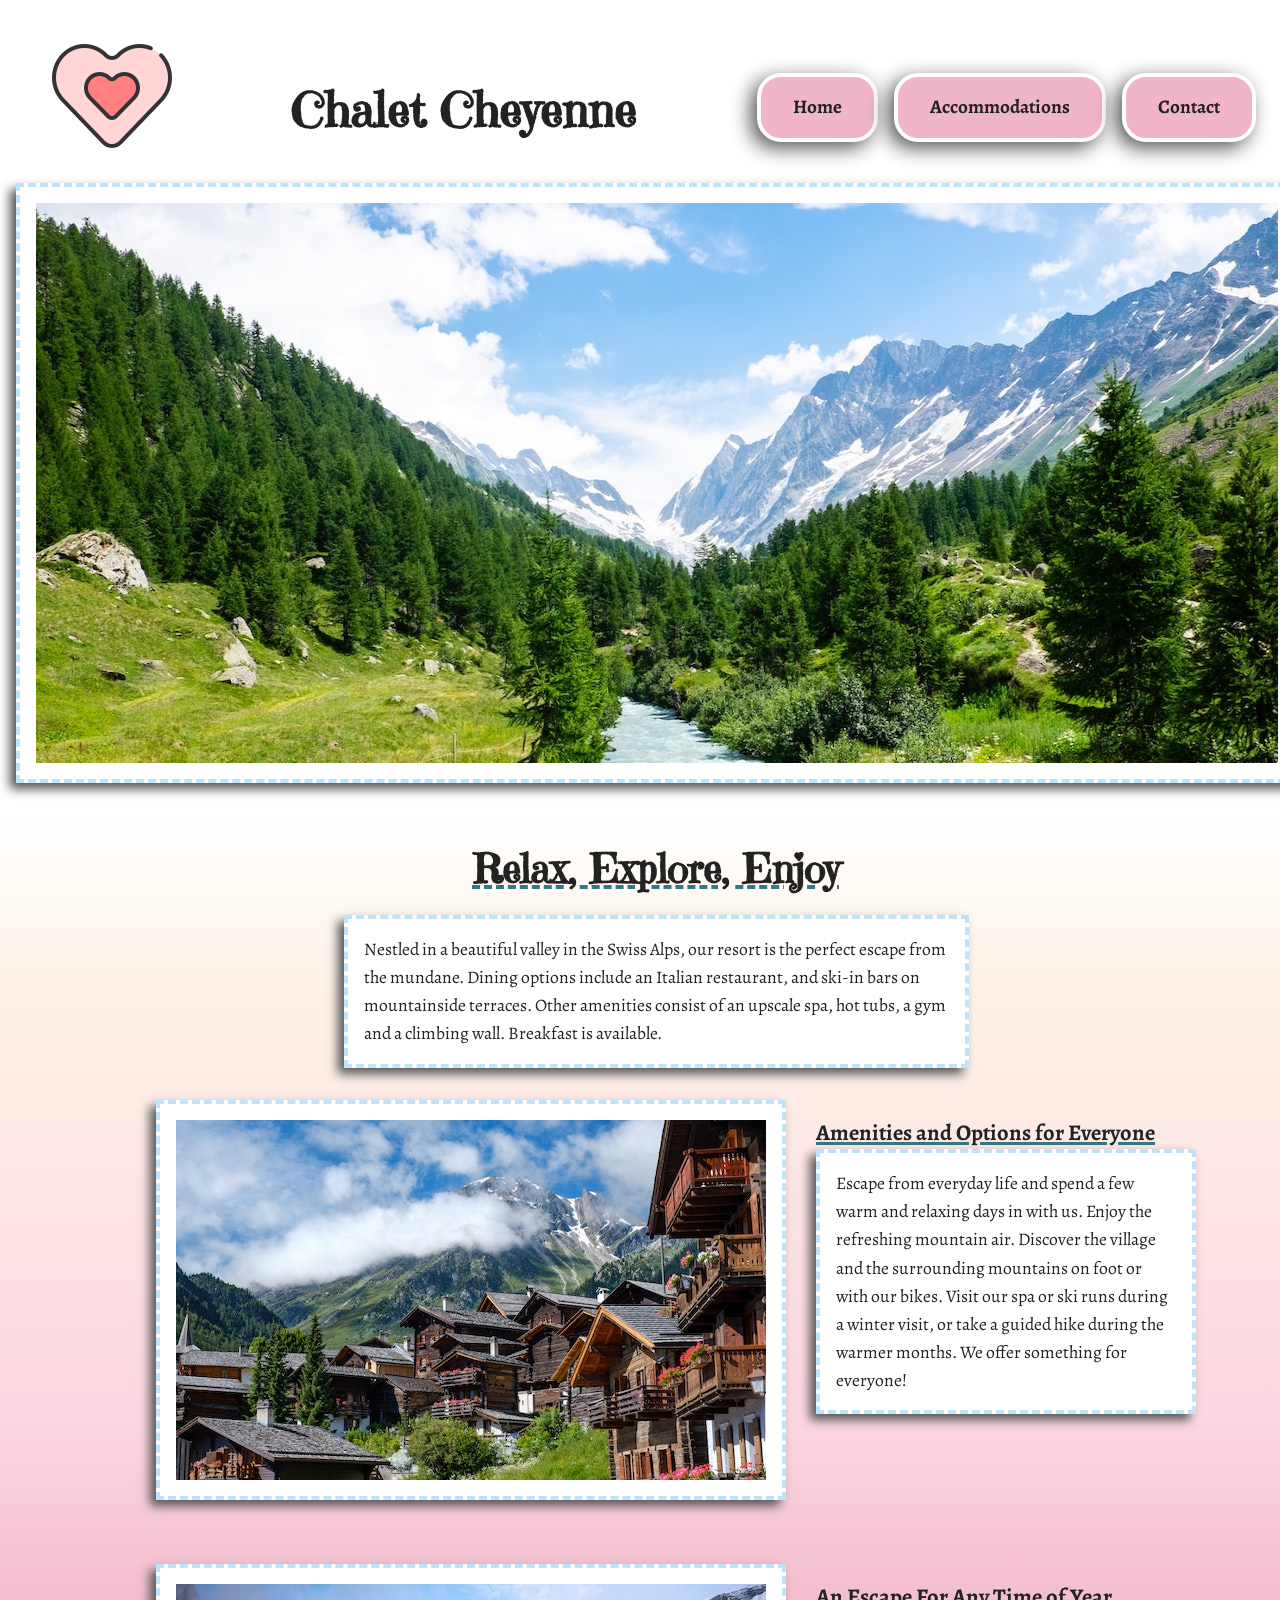
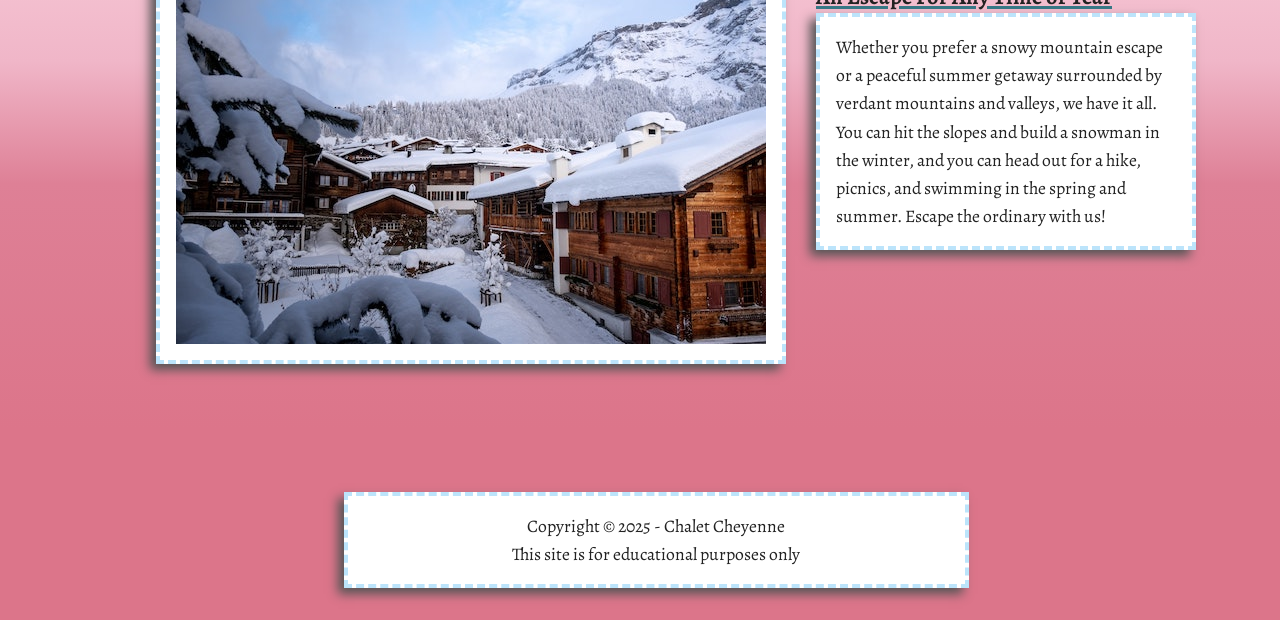
<file: index.html>
<!DOCTYPE html>
<html lang="en">
    <head>
        <meta charset="utf-8">
        <title>Chalet Cheyenne | Home</title>
        <meta name="author" content="Cheyenne Horne">
        <meta name="description" content="Chalet Cheyenne is your go to website for booking a beautiful chalet is the Swiss Alps!">

        <link rel="shortcut icon" href="images/favicon.ico" type="image/x-icon">
        <link rel="icon" href="images/favicon.ico" type="image/x-icon">

        <link rel="preconnect" href="https://fonts.googleapis.com">
        <link rel="preconnect" href="https://fonts.gstatic.com" crossorigin>
        <link href="https://fonts.googleapis.com/css2?family=Alegreya:ital,wght@0,400..900;1,400..900&family=Emilys+Candy&display=swap" rel="stylesheet">

        <link rel="stylesheet" href="styles.css">
    </head>
    <body>
        <header>
            <section id="nav1">
            <a href="#" aria-label="Go to Chalet Cheyenne homepage">
                <img src="images/logo.png" alt="">
            </a>    
            <h1><a href="#" aria-label="Go to Chalet Cheyenne homepage">Chalet Cheyenne</a></h1>
            <nav>
                <ul>
                    <li><a href="#">Home</a></li>
                    <li><a href="#">Accommodations</a></li>
                    <li><a href="contact.html">Contact</a></li>
                </ul>
            </nav>
            </section>
            <img src="images/swiss-valley.jpg" alt="snow capped Swiss Alps giving way to a beautiful green valley with a babbling brook" width="1440" height="560" class="rec">
        </header>
        <main id="home-page">
            <h2>Relax, Explore, Enjoy</h2>
            <p class="rec">Nestled in a beautiful valley in the Swiss Alps, our resort is the perfect escape from the mundane. Dining options include an Italian restaurant, and ski-in bars on mountainside terraces. Other amenities consist of an upscale spa, hot tubs, a gym and a climbing wall. Breakfast is available.</p>
            <section id="relax">
                <img src="images/swiss-chalet.jpg" alt="Swiss Chalets nestled within beautiful green valley" width="590" height="360">
                <div>
                    <h3>Amenities and Options for Everyone</h3>
                    <p class="rec">Escape from everyday life and spend a few warm and relaxing days in with us. Enjoy the refreshing mountain air. Discover the village and the surrounding mountains on foot or with our bikes. Visit our spa or ski runs during a winter visit, or take a guided hike during the warmer months. We offer something for everyone!</p>
                </div>
            </section>    
            <section id="relax2">
                <img src="images/snowy-chalet.jpg" alt="Swiss Chalets during the winter covered in a blanket of stunning white snow" width="590" height="360">
                <div>
                    <h3>An Escape For Any Time of Year</h3>
                    <p class="rec">Whether you prefer a snowy mountain escape or a peaceful summer getaway surrounded by verdant mountains and valleys, we have it all. You can hit the slopes and build a snowman in the winter, and you can head out for a hike, picnics, and swimming in the spring and summer. Escape the ordinary with us!</p>
                </div>
            </section>
        </main>
        <footer>
            <p class="rec">Copyright &copy; 2025 - Chalet Cheyenne<br>This site is for educational purposes only</p>
        </footer>
    </body>
</html>
</file>
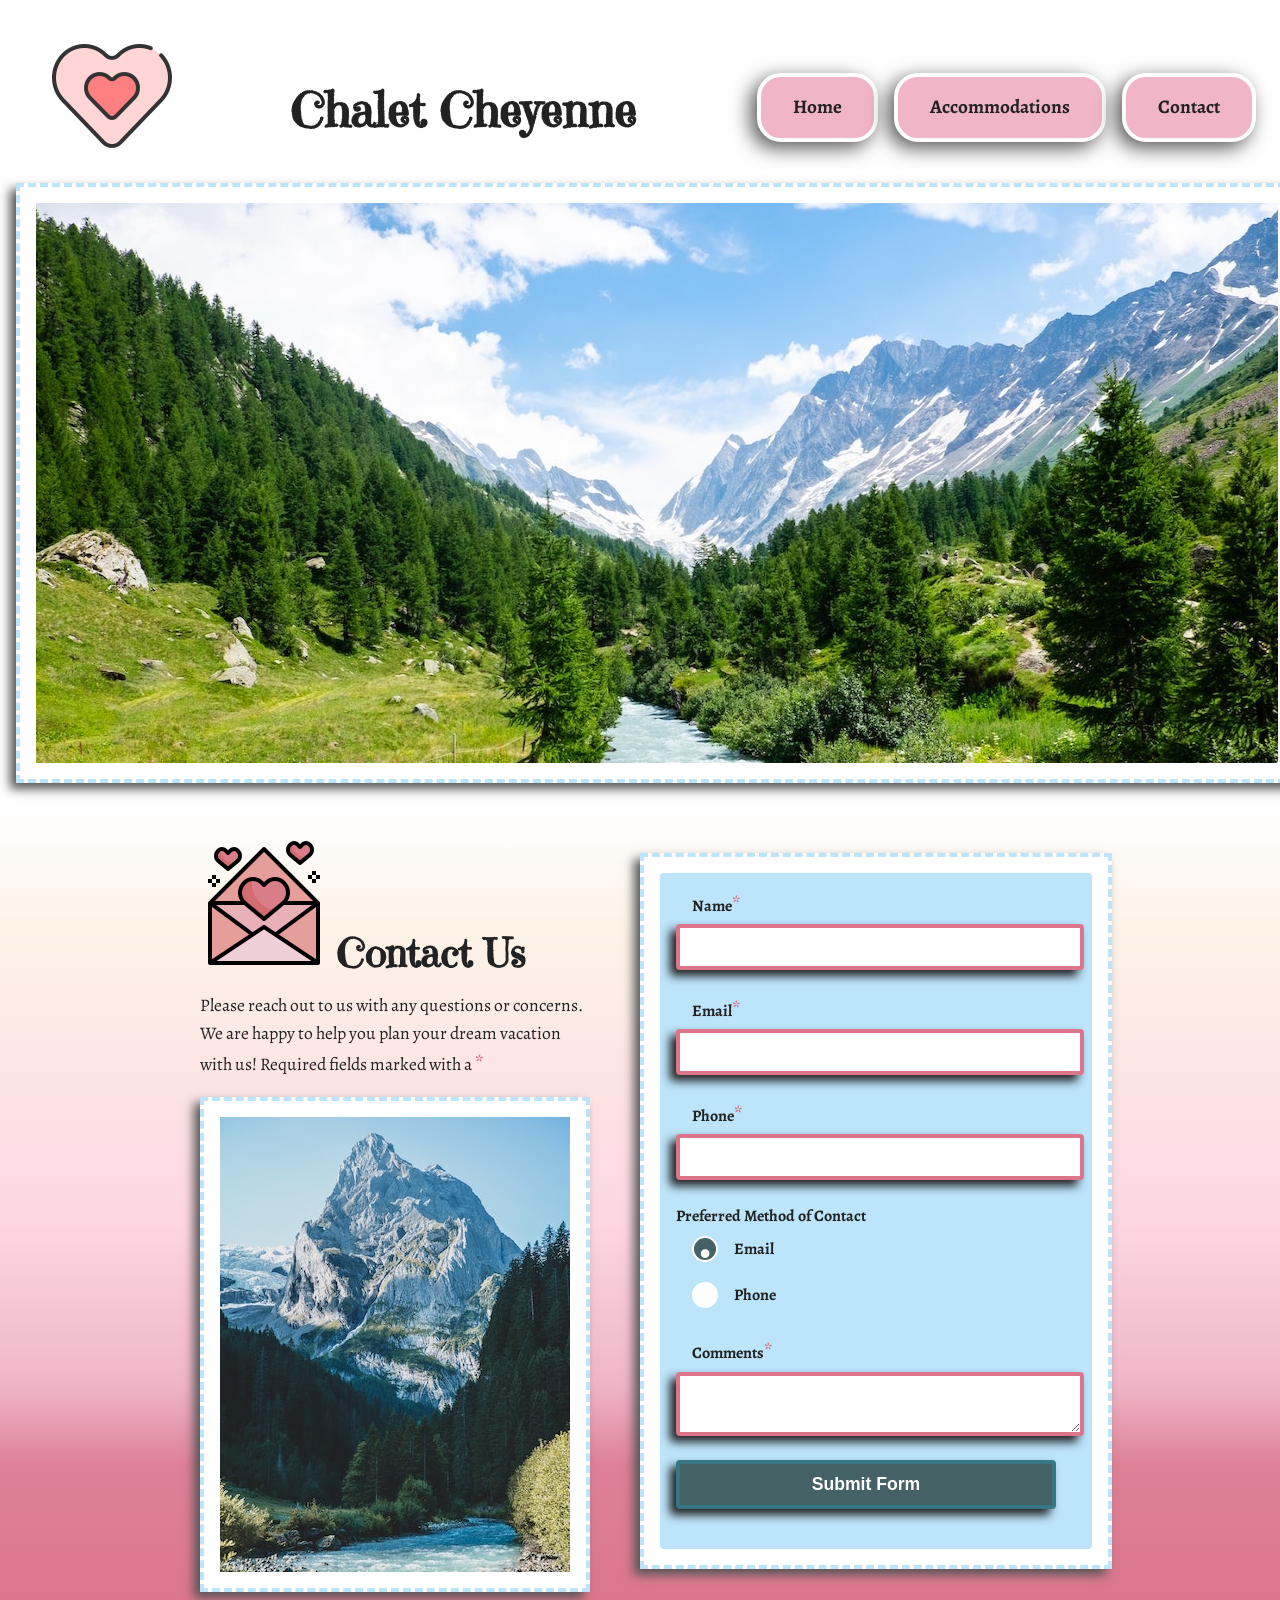
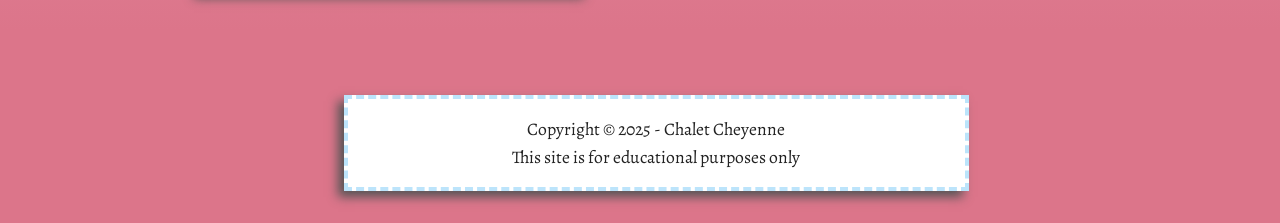
<file: contact.html>
<!DOCTYPE html>
<html lang="en">
    <head>
        <meta charset="utf-8">
        <title>Chalet Cheyenne | Contact</title>
        <meta name="author" content="Cheyenne Horne">
        <meta name="description" content="Chalet Cheyenne's contact page where you can contact us to ask questions or books a chalet!">

        <link rel="shortcut icon" href="images/favicon.ico" type="image/x-icon">
        <link rel="icon" href="images/favicon.ico" type="image/x-icon">

        <link rel="preconnect" href="https://fonts.googleapis.com">
        <link rel="preconnect" href="https://fonts.gstatic.com" crossorigin>
        <link href="https://fonts.googleapis.com/css2?family=Alegreya:ital,wght@0,400..900;1,400..900&family=Emilys+Candy&display=swap" rel="stylesheet">

        <link rel="stylesheet" href="styles.css">
    </head>
    <body>
        <header>
            <section id="nav1">
            <a href="index.html" aria-label="Go to Chalet Cheyenne homepage">
                <img src="images/logo.png" alt="">
            </a> 
            <h1><a href="index.html" aria-label="Go to Chalet Cheyenne homepage">Chalet Cheyenne</a></h1>
            <nav>
                <ul>
                    <li><a href="index.html">Home</a></li>
                    <li><a href="#">Accommodations</a></li>
                    <li><a href="#">Contact</a></li>
                </ul>
            </nav>
            </section>
            <img src="images/swiss-valley.jpg" alt="snow capped Swiss Alps giving way to a beautiful green valley with a babbling brook" width="1440" height="560" class="rec">
        </header>
        <main>
        <section id="con-flex">
            <div id="con-intro">
                <h2><img src="images/contact.png" alt="">Contact Us</h2>
                <p>Please reach out to us with any questions or concerns. We are happy to help you plan your dream vacation with us! Required fields marked with a <span class="required">*</span></p>
                <img src="images/swiss-peak.jpg" alt="a snow capped Swiss peak looming over a green valley and river" width="350" height="455" class="rec">
            </div>
            <div id="con-form">
                <form action="https://wp.zybooks.com/form-viewer.php" method="POST" target="_blank">
                    <label for="my-name">Name<span class="required">*</span></label>
                    <input type="text" name="my-name" id="my-name" required>
                    <label for="my-email">Email<span class="required">*</span></label>
                    <input type="email" name="my-email" id="my-email" required>
                    <label for="my-phone">Phone<span class="required">*</span></label>
                    <input type="tel" name="my-phone" id="my-phone" required>
                    <fieldset>
                        <legend>Preferred Method of Contact</legend>
                        <input type="radio" name="contact-pref" id="pref-email" checked>
                        <label for="pref-email">Email</label>
                        <input type="radio" name="contact-pref" id="pref-phone">
                        <label for="pref-phone">Phone</label>
                    </fieldset>
                    <label for="my-comments">Comments<span class="required">*</span></label>
                    <textarea name="my-comments" id="my-comments" required></textarea>
                    <input type="submit" name="my-submit" id="my-submit" value="Submit Form">
                </form>
            </div>
        </section>    
        </main>
        <footer>
            <p class="rec">Copyright &copy; 2025 - Chalet Cheyenne<br>This site is for educational purposes only</p>
        </footer>
    </body>
</file>
<file: styles.css>
/* OBFUSCATED BY CSSOBFUSCATOR.COM at 2025/05/02 09:26:51 */
html,body{margin-left:0;}body,html{margin-bottom:0;}html,body{margin-right:0;}body,html{margin-top:0;}body,html{padding-left:0;}html,body{padding-bottom:0;}body,html{padding-right:0;}body,html{padding-top:0;}html{border-left-width:0;}html{border-bottom-width:0;}nav a:hover{background-color:var(--salmon);}html{border-right-width:0;}html{border-top-width:0;}html{border-left-style:none;}html{border-bottom-style:none;}html{border-right-style:none;}html{border-top-style:none;}html{border-left-color:currentColor;}html{border-bottom-color:currentColor;}html{border-right-color:currentColor;}#nav1{display:flex;}html{border-top-color:currentColor;}html{border-image:none;}#nav1{justify-content:space-between;}html{font-size:100%;}html{font:inherit;}html,body{vertical-align:baseline;}nav a:hover{filter:var(--filter-shadow-sm);}input:focus,select:focus{outline:.03125in solid var(--med-blue);}blockquote:before{content:"";}body{border-left-width:0;}body{border-bottom-width:0;}body{border-right-width:0;}body{border-top-width:0;}body{border-left-style:none;}body{border-bottom-style:none;}body{border-right-style:none;}body{border-top-style:none;}#home-page h2{text-align:center;}body{border-left-color:currentColor;}body{border-bottom-color:currentColor;}body{border-right-color:currentColor;}body{border-top-color:currentColor;}body{border-image:none;}body{font-size:100%;}body{font:inherit;}#nav1{align-items:center;}div,span{margin-left:0;}blockquote:before{content:none;}span,div{margin-bottom:0;}div,span{margin-right:0;}span,div{margin-top:0;}span,div{padding-left:0;}div,span{padding-bottom:0;}div,span{padding-right:0;}div,span{padding-top:0;}div{border-left-width:0;}div{border-bottom-width:0;}div{border-right-width:0;}div{border-top-width:0;}div{border-left-style:none;}div{border-bottom-style:none;}div{border-right-style:none;}div{border-top-style:none;}div{border-left-color:currentColor;}div{border-bottom-color:currentColor;}div{border-right-color:currentColor;}div{border-top-color:currentColor;}div{border-image:none;}div{font-size:100%;}div{font:inherit;}div,span{vertical-align:baseline;}textarea:focus{outline:.03125in solid var(--med-blue);}#relax{display:flex;}#relax{gap:22.5pt;}span{border-left-width:0;}span{border-bottom-width:0;}span{border-right-width:0;}span{border-top-width:0;}span{border-left-style:none;}span{border-bottom-style:none;}span{border-right-style:none;}span{border-top-style:none;}span{border-left-color:currentColor;}span{border-bottom-color:currentColor;}span{border-right-color:currentColor;}input[type="radio"]:checked + label::before{content:"•";}span{border-top-color:currentColor;}span{border-image:none;}span{font-size:100%;}span{font:inherit;}object,applet{margin-left:0;}applet,object{margin-bottom:0;}applet,object{margin-right:0;}applet,object{margin-top:0;}object,applet{padding-left:0;}applet,object{padding-bottom:0;}object,applet{padding-right:0;}object,applet{padding-top:0;}applet{border-left-width:0;}applet{border-bottom-width:0;}applet{border-right-width:0;}applet{border-top-width:0;}applet{border-left-style:none;}applet{border-bottom-style:none;}applet{border-right-style:none;}applet{border-top-style:none;}applet{border-left-color:currentColor;}applet{border-bottom-color:currentColor;}applet{border-right-color:currentColor;}applet{border-top-color:currentColor;}applet{border-image:none;}applet{font-size:100%;}#relax{width:10.416666667in;}applet{font:inherit;}applet,object{vertical-align:baseline;}#home-page h2{margin-bottom:1rem;}object{border-left-width:0;}object{border-bottom-width:0;}#relax{margin-left:auto;}object{border-right-width:0;}object{border-top-width:0;}object{border-left-style:none;}object{border-bottom-style:none;}object{border-right-style:none;}object{border-top-style:none;}#home-page h2{text-decoration:dashed underline var(--med-blue) 4px;}#my-submit:focus{outline:.1875pc solid var(--med-blue);}object{border-left-color:currentColor;}#relax img{box-shadow:-.375pc 6px 10px var(--med-gray);}object{border-bottom-color:currentColor;}object{border-right-color:currentColor;}object{border-top-color:currentColor;}object{border-image:none;}object{font-size:100%;}object{font:inherit;}h1,iframe{margin-left:0;}#relax,h1,h2,iframe{margin-bottom:0;}h1,iframe{margin-right:0;}iframe,h1{margin-top:0;}blockquote:after{content:"";}h1,iframe{padding-left:0;}blockquote:after{content:none;}iframe,h1{padding-bottom:0;}iframe,h1{padding-right:0;}iframe,h1{padding-top:0;}iframe{border-left-width:0;}iframe{border-bottom-width:0;}iframe{border-right-width:0;}iframe{border-top-width:0;}iframe{border-left-style:none;}q:before{content:"";}iframe{border-bottom-style:none;}iframe{border-right-style:none;}iframe{border-top-style:none;}iframe{border-left-color:currentColor;}iframe{border-bottom-color:currentColor;}iframe{border-right-color:currentColor;}iframe{border-top-color:currentColor;}iframe{border-image:none;}iframe{font-size:100%;}iframe{font:inherit;}h1,iframe{vertical-align:baseline;}:root{--lt-beige:#fdf3e7;}#relax img{padding-left:1rem;}h1{border-left-width:0;}h1{border-bottom-width:0;}h1{border-right-width:0;}h1{border-top-width:0;}h1{border-left-style:none;}h1{border-bottom-style:none;}h1{border-right-style:none;}h1{border-top-style:none;}h1{border-left-color:currentColor;}h1{border-bottom-color:currentColor;}h1{border-right-color:currentColor;}h1{border-top-color:currentColor;}h1{border-image:none;}h1{font-size:100%;}h1{font:inherit;}h2,h3{margin-left:0;}h3,h2{margin-right:0;}h2,h3{margin-top:0;}h3,h2{padding-left:0;}h2,h3{padding-bottom:0;}h2,h3{padding-right:0;}h3,h2{padding-top:0;}h2{border-left-width:0;}h2{border-bottom-width:0;}h2{border-right-width:0;}h2{border-top-width:0;}h2{border-left-style:none;}h2{border-bottom-style:none;}q:before{content:none;}q:after{content:"";}h2{border-right-style:none;}h2{border-top-style:none;}h2{border-left-color:currentColor;}h2{border-bottom-color:currentColor;}h2{border-right-color:currentColor;}header a:hover img{filter:var(--filter-shadow-sm);}h2{border-top-color:currentColor;}input[type="radio"] + label::before{content:" ";}h2{border-image:none;}h2{font-size:100%;}h2{font:inherit;}h3,h2{vertical-align:baseline;}h4,h3{margin-bottom:0;}#relax img{padding-bottom:1rem;}h3{border-left-width:0;}h3{border-bottom-width:0;}#relax img,nav a:hover{border-left-width:.25pc;}h3{border-right-width:0;}h3{border-top-width:0;}h3{border-left-style:none;}h3{border-bottom-style:none;}h3{border-right-style:none;}h3{border-top-style:none;}h3{border-left-color:currentColor;}:root{--lt-brown:#bfaa98;}h3{border-bottom-color:currentColor;}h3{border-right-color:currentColor;}h3{border-top-color:currentColor;}h3{border-image:none;}h3{font-size:100%;}#relax img,nav a:hover{border-bottom-width:.25pc;}h3{font:inherit;}h6,h4,input[type="radio"],h5{margin-left:0;}h5,h4{margin-right:0;}h5,#relax,h4,h6{margin-top:0;}h5,h4{padding-left:0;}h5,h4{padding-bottom:0;}h4,h5{padding-right:0;}#relax img{padding-right:1rem;}h5,h4{padding-top:0;}#relax{margin-right:auto;}h4{border-left-width:0;}h4{border-bottom-width:0;}q:after{content:none;}h4{border-right-width:0;}#relax img{padding-top:1rem;}h4{border-top-width:0;}h4{border-left-style:none;}#relax img,nav a:hover{border-right-width:.25pc;}h4{border-bottom-style:none;}h4{border-right-style:none;}h4{border-top-style:none;}#relax img{background-color:var(--white);}h4{border-left-color:currentColor;}h4{border-bottom-color:currentColor;}h4{border-right-color:currentColor;}h4{border-top-color:currentColor;}h4{border-image:none;}h4{font-size:100%;}h4{font:inherit;}h4,h5{vertical-align:baseline;}h5,h6{margin-bottom:0;}input[type="radio"]{appearance:none;}:root{--med-brown:#947363;}h5{border-left-width:0;}h5{border-bottom-width:0;}h5{border-right-width:0;}header > img{display:flex;}h5{border-top-width:0;}h5{border-left-style:none;}h5{border-bottom-style:none;}#relax img{border-top-width:3pt;}h5{border-right-style:none;}header > img{justify-content:center;}h5{border-top-style:none;}h5{border-left-color:currentColor;}h5{border-bottom-color:currentColor;}input[type="radio"] + label::before{font-size:2.25em;}h5{border-right-color:currentColor;}h5{border-top-color:currentColor;}h5{border-image:none;}#relax{padding-left:1rem;}h5{font-size:100%;}h5{font:inherit;}header > img{align-items:center;}p,h6{margin-right:0;}p,h6{padding-left:0;}p,h6{padding-bottom:0;}h6,p{padding-right:0;}h6,p{padding-top:0;}h6{border-left-width:0;}h6{border-bottom-width:0;}h6{border-right-width:0;}h6{border-top-width:0;}h6{border-left-style:none;}h6{border-bottom-style:none;}h6{border-right-style:none;}h6{border-top-style:none;}h6{border-left-color:currentColor;}h6{border-bottom-color:currentColor;}h6{border-right-color:currentColor;}h6{border-top-color:currentColor;}h6{border-image:none;}h6{font-size:100%;}h6{font:inherit;}p,h6{vertical-align:baseline;}#relax img{border-left-style:dashed;}blockquote,p{margin-left:0;}p,pre,blockquote,input[type="radio"]{margin-bottom:0;}blockquote,p{margin-top:0;}p{border-left-width:0;}p{border-bottom-width:0;}p{border-right-width:0;}p{border-top-width:0;}p{border-left-style:none;}p{border-bottom-style:none;}p{border-right-style:none;}p{border-top-style:none;}p{border-left-color:currentColor;}p{border-bottom-color:currentColor;}p{border-right-color:currentColor;}p{border-top-color:currentColor;}nav a:hover{border-top-width:.25pc;}p{border-image:none;}p{font-size:100%;}p{font:inherit;}:root{--li-blue:#c5e5e3;}blockquote,pre{margin-right:0;}blockquote,pre{padding-left:0;}blockquote,pre{padding-bottom:0;}pre,blockquote{padding-right:0;}#relax img{border-bottom-style:dashed;}pre,blockquote{padding-top:0;}blockquote{border-left-width:0;}blockquote{border-bottom-width:0;}blockquote{border-right-width:0;}blockquote{border-top-width:0;}blockquote{border-left-style:none;}blockquote{border-bottom-style:none;}blockquote{border-right-style:none;}blockquote{border-top-style:none;}blockquote{border-left-color:currentColor;}blockquote{border-bottom-color:currentColor;}blockquote{border-right-color:currentColor;}blockquote{border-top-color:currentColor;}blockquote{border-image:none;}blockquote{font-size:100%;}blockquote{font:inherit;}pre,blockquote{vertical-align:baseline;}pre,a{margin-left:0;}pre,a{margin-top:0;}pre{border-left-width:0;}header > img{padding-top:1.5rem;}pre{border-bottom-width:0;}pre{border-right-width:0;}pre{border-top-width:0;}pre{border-left-style:none;}pre{border-bottom-style:none;}:root{--baby-blue:#bce4fb;}pre{border-right-style:none;}pre{border-top-style:none;}pre{border-left-color:currentColor;}pre{border-bottom-color:currentColor;}pre{border-right-color:currentColor;}pre{border-top-color:currentColor;}pre{border-image:none;}pre{font-size:100%;}pre{font:inherit;}abbr,a{margin-bottom:0;}abbr,acronym,input[type="radio"],a{margin-right:0;}a,abbr{padding-left:0;}a,abbr{padding-bottom:0;}a,abbr{padding-right:0;}abbr,a{padding-top:0;}a{border-left-width:0;}a{border-bottom-width:0;}#relax img{border-right-style:dashed;}a{border-right-width:0;}a{border-top-width:0;}a{border-left-style:none;}header > img{width:97%;}a{border-bottom-style:none;}a{border-right-style:none;}a{border-top-style:none;}a{border-left-color:currentColor;}a{border-bottom-color:currentColor;}a{border-right-color:currentColor;}a{border-top-color:currentColor;}a{border-image:none;}a{font-size:100%;}a{font:inherit;}abbr,a{vertical-align:baseline;}abbr,acronym{margin-left:0;}abbr,address,acronym,input[type="radio"]{margin-top:0;}abbr{border-left-width:0;}abbr{border-bottom-width:0;}abbr{border-right-width:0;}abbr{border-top-width:0;}abbr{border-left-style:none;}abbr{border-bottom-style:none;}abbr{border-right-style:none;}abbr{border-top-style:none;}abbr{border-left-color:currentColor;}abbr{border-bottom-color:currentColor;}abbr{border-right-color:currentColor;}abbr{border-top-color:currentColor;}abbr{border-image:none;}abbr{font-size:100%;}abbr{font:inherit;}acronym,address{margin-bottom:0;}acronym,address{padding-left:0;}address,acronym{padding-bottom:0;}acronym,address{padding-right:0;}address,acronym{padding-top:0;}acronym{border-left-width:0;}header > a{float:left;}acronym{border-bottom-width:0;}acronym{border-right-width:0;}acronym{border-top-width:0;}acronym{border-left-style:none;}#relax{padding-bottom:2rem;}acronym{border-bottom-style:none;}acronym{border-right-style:none;}acronym{border-top-style:none;}nav a:hover{border-left-style:solid;}acronym{border-left-color:currentColor;}#my-submit:hover{background-color:var(--salmon);}acronym{border-bottom-color:currentColor;}acronym{border-right-color:currentColor;}acronym{border-top-color:currentColor;}acronym{border-image:none;}acronym{font-size:100%;}acronym{font:inherit;}acronym,address{vertical-align:baseline;}address,big{margin-left:0;}big,address{margin-right:0;}#relax{padding-right:1rem;}address{border-left-width:0;}address{border-bottom-width:0;}address{border-right-width:0;}address{border-top-width:0;}address{border-left-style:none;}address{border-bottom-style:none;}address{border-right-style:none;}address{border-top-style:none;}address{border-left-color:currentColor;}address{border-bottom-color:currentColor;}address{border-right-color:currentColor;}address{border-top-color:currentColor;}:root{--med-blue:#367785;}header > a{margin-left:2rem;}address{border-image:none;}#relax{padding-top:2rem;}address{font-size:100%;}address{font:inherit;}cite,code,header > a,big{padding-left:0;}cite,big{margin-bottom:0;}cite,big{margin-top:0;}big,cite{padding-bottom:0;}cite,big{padding-right:0;}cite,big{padding-top:0;}big{border-left-width:0;}big{border-bottom-width:0;}big{border-right-width:0;}big{border-top-width:0;}big{border-left-style:none;}big{border-bottom-style:none;}big{border-right-style:none;}big{border-top-style:none;}big{border-left-color:currentColor;}big{border-bottom-color:currentColor;}big{border-right-color:currentColor;}big{border-top-color:currentColor;}big{border-image:none;}big{font-size:100%;}big{font:inherit;}big,cite{vertical-align:baseline;}cite,code{margin-left:0;}cite,code{margin-right:0;}#relax2{display:flex;}#relax img{border-top-style:dashed;}cite{border-left-width:0;}cite{border-bottom-width:0;}:root{--dk-blue:#446166;}cite{border-right-width:0;}cite{border-top-width:0;}cite{border-left-style:none;}cite{border-bottom-style:none;}cite{border-right-style:none;}cite{border-top-style:none;}:root{--dk-sal:#dc758a;}cite{border-left-color:currentColor;}cite{border-bottom-color:currentColor;}cite{border-right-color:currentColor;}cite{border-top-color:currentColor;}cite{border-image:none;}cite{font-size:100%;}cite{font:inherit;}:root{--salmon:#de8096;}#relax2{gap:1.875pc;}input[type="radio"] + label::before{line-height:.65;}#my-submit:hover{border-left-width:3pt;}code,del{margin-bottom:0;}:root{--pale-sal:#ef9faa;}:root{--baby-pink:#f0b6c8;}code,del{margin-top:0;}nav a:hover{border-bottom-style:solid;}:root{--ba-pink:#ffd5d5;}del,header > a,dfn,code{padding-bottom:0;}code,dfn,del,header > a{padding-right:0;}del,code{padding-top:0;}code{border-left-width:0;}code{border-bottom-width:0;}code{border-right-width:0;}code{border-top-width:0;}code{border-left-style:none;}code{border-bottom-style:none;}code{border-right-style:none;}code{border-top-style:none;}code{border-left-color:currentColor;}code{border-bottom-color:currentColor;}code{border-right-color:currentColor;}code{border-top-color:currentColor;}code{border-image:none;}code{font-size:100%;}code{font:inherit;}code,del{vertical-align:baseline;}del,dfn{margin-left:0;}del,dfn{margin-right:0;}em,del,input[type="radio"],dfn{padding-left:0;}del{border-left-width:0;}del{border-bottom-width:0;}del{border-right-width:0;}del{border-top-width:0;}del{border-left-style:none;}del{border-bottom-style:none;}:root{--lt-pink:#fdd7e2;}del{border-right-style:none;}del{border-top-style:none;}del{border-left-color:currentColor;}del{border-bottom-color:currentColor;}del{border-right-color:currentColor;}del{border-top-color:currentColor;}del{border-image:none;}del{font-size:100%;}del{font:inherit;}em,dfn{margin-bottom:0;}nav a:hover{border-right-style:solid;}dfn,em{margin-top:0;}em,dfn{padding-top:0;}dfn{border-left-width:0;}dfn{border-bottom-width:0;}dfn{border-right-width:0;}dfn{border-top-width:0;}dfn{border-left-style:none;}dfn{border-bottom-style:none;}dfn{border-right-style:none;}dfn{border-top-style:none;}dfn{border-left-color:currentColor;}dfn{border-bottom-color:currentColor;}dfn{border-right-color:currentColor;}dfn{border-top-color:currentColor;}dfn{border-image:none;}img,ins,em,input[type="radio"]{padding-bottom:0;}dfn{font-size:100%;}dfn{font:inherit;}em,dfn{vertical-align:baseline;}img,em{margin-left:0;}ins,input[type="radio"],em,img{padding-right:0;}em,ins,img,kbd{margin-right:0;}em{border-left-width:0;}em{border-bottom-width:0;}em{border-right-width:0;}em{border-top-width:0;}em{border-left-style:none;}em{border-bottom-style:none;}em{border-right-style:none;}em{border-top-style:none;}em{border-left-color:currentColor;}em{border-bottom-color:currentColor;}em{border-right-color:currentColor;}em{border-top-color:currentColor;}em{border-image:none;}em{font-size:100%;}em{font:inherit;}img,ins{margin-bottom:0;}ins,img{margin-top:0;}img,ins{padding-left:0;}ins,kbd,img,header > a{padding-top:0;}img{border-left-width:0;}img{border-bottom-width:0;}img{border-right-width:0;}img{border-top-width:0;}img{border-left-style:none;}img{border-bottom-style:none;}img{border-right-style:none;}input[type="radio"] + label::before{border-radius:50%;}img{border-top-style:none;}img{border-left-color:currentColor;}img{border-bottom-color:currentColor;}img{border-right-color:currentColor;}img{border-top-color:currentColor;}img{border-image:none;}img{font-size:100%;}img{font:inherit;}img,ins{vertical-align:baseline;}ins,kbd{margin-left:0;}input[type="radio"] + label::before{display:inline-block;}#relax2{width:62.5pc;}ins{border-left-width:0;}h1 a{text-decoration:none;}ins{border-bottom-width:0;}ins{border-right-width:0;}ins{border-top-width:0;}ins{border-left-style:none;}ins{border-bottom-style:none;}ins{border-right-style:none;}#relax2{margin-left:auto;}ins{border-top-style:none;}ins{border-left-color:currentColor;}ins{border-bottom-color:currentColor;}ins{border-right-color:currentColor;}ins{border-top-color:currentColor;}ins{border-image:none;}ins{font-size:100%;}ins{font:inherit;}h2 > img{padding-right:.5rem;}q,kbd,s,#relax2{margin-bottom:0;}q,kbd{margin-top:0;}q,kbd{padding-left:0;}nav ul{list-style-type:none;}kbd,q{padding-bottom:0;}kbd,q{padding-right:0;}kbd{border-left-width:0;}kbd{border-bottom-width:0;}kbd{border-right-width:0;}kbd{border-top-width:0;}kbd{border-left-style:none;}kbd{border-bottom-style:none;}#relax2{margin-right:auto;}kbd{border-right-style:none;}kbd{border-top-style:none;}kbd{border-left-color:currentColor;}kbd{border-bottom-color:currentColor;}q,samp,input[type="radio"],s{padding-top:0;}nav ul{margin-left:2rem;}kbd{border-right-color:currentColor;}kbd{border-top-color:currentColor;}nav ul{margin-right:0;}kbd{border-image:none;}#relax img{border-left-color:var(--baby-blue);}kbd{font-size:100%;}kbd{font:inherit;}q,kbd{vertical-align:baseline;}s,q{margin-left:0;}s,q{margin-right:0;}q{border-left-width:0;}q{border-bottom-width:0;}q{border-right-width:0;}input[type="radio"]{border-left-width:medium;}nav a:hover{border-top-style:solid;}q{border-top-width:0;}q{border-left-style:none;}q{border-bottom-style:none;}q{border-right-style:none;}nav a:hover{border-left-color:var(--dk-sal);}q{border-top-style:none;}q{border-left-color:currentColor;}q{border-bottom-color:currentColor;}q{border-right-color:currentColor;}q{border-top-color:currentColor;}q{border-image:none;}q{font-size:100%;}q{font:inherit;}s,samp,#relax2,small{margin-top:0;}samp,s{padding-left:0;}samp,s{padding-bottom:0;}s,samp{padding-right:0;}s{border-left-width:0;}s{border-bottom-width:0;}s{border-right-width:0;}s{border-top-width:0;}s{border-left-style:none;}s{border-bottom-style:none;}s{border-right-style:none;}s{border-top-style:none;}input[type="radio"]{border-bottom-width:medium;}s{border-left-color:currentColor;}s{border-bottom-color:currentColor;}#relax2{padding-left:1rem;}s{border-right-color:currentColor;}s{border-top-color:currentColor;}s{border-image:none;}s{font-size:100%;}s{font:inherit;}s,samp{vertical-align:baseline;}samp,small{margin-left:0;}small,samp{margin-bottom:0;}samp,small{margin-right:0;}samp{border-left-width:0;}samp{border-bottom-width:0;}samp{border-right-width:0;}:root{--lt-yel:#fefcbf;}samp{border-top-width:0;}samp{border-left-style:none;}samp{border-bottom-style:none;}samp{border-right-style:none;}samp{border-top-style:none;}samp{border-left-color:currentColor;}samp{border-bottom-color:currentColor;}samp{border-right-color:currentColor;}samp{border-top-color:currentColor;}samp{border-image:none;}#my-submit:hover{border-bottom-width:3pt;}samp{font-size:100%;}samp{font:inherit;}small,strike{padding-left:0;}small,strike{padding-bottom:0;}strike,small{padding-right:0;}small,strike{padding-top:0;}small{border-left-width:0;}small{border-bottom-width:0;}#relax img{border-bottom-color:var(--baby-blue);}small{border-right-width:0;}small{border-top-width:0;}small{border-left-style:none;}small{border-bottom-style:none;}small{border-right-style:none;}small{border-top-style:none;}small{border-left-color:currentColor;}small{border-bottom-color:currentColor;}small{border-right-color:currentColor;}small{border-top-color:currentColor;}small{border-image:none;}small{font-size:100%;}small{font:inherit;}small,strike{vertical-align:baseline;}strong,strike{margin-left:0;}strike,strong{margin-bottom:0;}strike,strong{margin-right:0;}strike,strong{margin-top:0;}#relax2{padding-bottom:2rem;}input[type="radio"]{border-right-width:medium;}strike{border-left-width:0;}strike{border-bottom-width:0;}strike{border-right-width:0;}strike{border-top-width:0;}strike{border-left-style:none;}strike{border-bottom-style:none;}strike{border-right-style:none;}strike{border-top-style:none;}strike{border-left-color:currentColor;}strike{border-bottom-color:currentColor;}strike{border-right-color:currentColor;}strike{border-top-color:currentColor;}strike{border-image:none;}strike{font-size:100%;}strike{font:inherit;}:root{--white:#fff;}sub,strong{padding-left:0;}sub,strong{padding-bottom:0;}nav ul{margin-top:0;}strong,sub{padding-right:0;}strong,sub{padding-top:0;}strong{border-left-width:0;}strong{border-bottom-width:0;}strong{border-right-width:0;}strong{border-top-width:0;}strong{border-left-style:none;}strong{border-bottom-style:none;}strong{border-right-style:none;}strong{border-top-style:none;}strong{border-left-color:currentColor;}strong{border-bottom-color:currentColor;}strong{border-right-color:currentColor;}strong{border-top-color:currentColor;}strong{border-image:none;}strong{font-size:100%;}strong{font:inherit;}sub,strong{vertical-align:baseline;}sub,sup{margin-left:0;}sup,sub{margin-bottom:0;}nav ul{margin-bottom:0;}input[type="radio"] + label::before{height:.208333333in;}sup,sub{margin-right:0;}sub,sup{margin-top:0;}sub{border-left-width:0;}:root{--dk-gray:#222;}sub{border-bottom-width:0;}sub{border-right-width:0;}sub{border-top-width:0;}sub{border-left-style:none;}sub{border-bottom-style:none;}sub{border-right-style:none;}sub{border-top-style:none;}sub{border-left-color:currentColor;}sub{border-bottom-color:currentColor;}sub{border-right-color:currentColor;}sub{border-top-color:currentColor;}sub{border-image:none;}sub{font-size:100%;}sub{font:inherit;}var,sup,nav ul,tt{padding-left:0;}sup,var,tt,nav ul{padding-bottom:0;}tt,sup,var,nav ul{padding-right:0;}tt,sup{padding-top:0;}sup{border-left-width:0;}sup{border-bottom-width:0;}sup{border-right-width:0;}sup{border-top-width:0;}sup{border-left-style:none;}sup{border-bottom-style:none;}sup{border-right-style:none;}sup{border-top-style:none;}sup{border-left-color:currentColor;}sup{border-bottom-color:currentColor;}input[type="radio"]{border-top-width:medium;}:root{--med-gray:#555;}sup{border-right-color:currentColor;}input[type="radio"]:checked + label::before{color:var(--white);}input[type="radio"] + label::before{width:1.375pc;}sup{border-top-color:currentColor;}sup{border-image:none;}sup{font-size:100%;}sup{font:inherit;}sup,tt{vertical-align:baseline;}tt,var{margin-left:0;}tt,var{margin-bottom:0;}tt,var{margin-right:0;}tt,var{margin-top:0;}#relax2{padding-right:1rem;}tt{border-left-width:0;}tt{border-bottom-width:0;}tt{border-right-width:0;}tt{border-top-width:0;}input[type="radio"],tt{border-left-style:none;}tt{border-bottom-style:none;}tt{border-right-style:none;}tt{border-top-style:none;}tt{border-left-color:currentColor;}input[type="radio"] + label::before{text-align:center;}tt{border-bottom-color:currentColor;}tt{border-right-color:currentColor;}tt{border-top-color:currentColor;}tt{border-image:none;}tt{font-size:100%;}tt{font:inherit;}:root{--filter-shadow-sm:drop-shadow(-3px 3px 7px var(--med-gray));}#relax2{padding-top:2rem;}#con-flex{display:flex;}var,b{padding-top:0;}var{border-left-width:0;}var{border-bottom-width:0;}#con-flex{gap:3.125pc;}var{border-right-width:0;}var{border-top-width:0;}var{border-left-style:none;}input[type="radio"] + label::before{margin-right:1pc;}var{border-bottom-style:none;}var{border-right-style:none;}#relax img{border-right-color:var(--baby-blue);}var{border-top-style:none;}var{border-left-color:currentColor;}var{border-bottom-color:currentColor;}var{border-right-color:currentColor;}var{border-top-color:currentColor;}var{border-image:none;}var{font-size:100%;}var{font:inherit;}#con-flex{width:450pt;}var,b{vertical-align:baseline;}u,b{margin-left:0;}b,#con-flex,i,u{margin-bottom:0;}b,u{margin-right:0;}b,u{margin-top:0;}b,u{padding-left:0;}b,u{padding-bottom:0;}b,u{padding-right:0;}b{border-left-width:0;}b{border-bottom-width:0;}b{border-right-width:0;}input[type="radio"]:checked + label::before{background:var(--dk-blue);}b{border-top-width:0;}b{border-left-style:none;}b{border-bottom-style:none;}b{border-right-style:none;}b{border-top-style:none;}b{border-left-color:currentColor;}b{border-bottom-color:currentColor;}#con-flex{margin-left:auto;}b{border-right-color:currentColor;}b{border-top-color:currentColor;}b{border-image:none;}b{font-size:100%;}b{font:inherit;}nav ul,center,i,u{padding-top:0;}input[type="radio"] + label::before{border-left-width:1.5pt;}u{border-left-width:0;}u{border-bottom-width:0;}u{border-right-width:0;}u{border-top-width:0;}:root{--filter-shadow-lg:drop-shadow(-6px 6px 10px var(--med-gray));}u{border-left-style:none;}input[type="radio"],u{border-bottom-style:none;}u{border-right-style:none;}u{border-top-style:none;}u{border-left-color:currentColor;}u{border-bottom-color:currentColor;}u{border-right-color:currentColor;}u{border-top-color:currentColor;}u{border-image:none;}u{font-size:100%;}u{font:inherit;}i,u{vertical-align:baseline;}center,i{margin-left:0;}center,i{margin-right:0;}i,center{margin-top:0;}i,center{padding-left:0;}i,center{padding-bottom:0;}i,center{padding-right:0;}i{border-left-width:0;}#relax img{border-top-color:var(--baby-blue);}i{border-bottom-width:0;}i{border-right-width:0;}i{border-top-width:0;}i{border-left-style:none;}i{border-bottom-style:none;}i,input[type="radio"]{border-right-style:none;}i{border-top-style:none;}i{border-left-color:currentColor;}i{border-bottom-color:currentColor;}i{border-right-color:currentColor;}i{border-top-color:currentColor;}input[type="radio"] + label::before{border-bottom-width:1.5pt;}i{border-image:none;}i{font-size:100%;}i{font:inherit;}:root{--heading-fonts:"Emilys Candy","Times New Roman",serif;}input[type="radio"] + label::before{border-right-width:1.5pt;}dl,center{margin-bottom:0;}center{border-left-width:0;}center{border-bottom-width:0;}center{border-right-width:0;}center{border-top-width:0;}nav li{float:left;}center{border-left-style:none;}center{border-bottom-style:none;}center{border-right-style:none;}center{border-top-style:none;}center{border-left-color:currentColor;}center{border-bottom-color:currentColor;}center{border-right-color:currentColor;}nav a{background-color:var(--baby-pink);}center{border-top-color:currentColor;}:root{--body-fonts:"Alegreya","Times New Roman",serif;}#relax img,center{border-image:none;}center{font-size:100%;}center{font:inherit;}center,dl{vertical-align:baseline;}dt,dl{margin-left:0;}dl,dt{margin-right:0;}dt,dl,dd,#con-flex{margin-top:0;}dl,dt{padding-left:0;}dt,dl{padding-bottom:0;}dt,dl{padding-right:0;}dt,dl{padding-top:0;}dl{border-left-width:0;}dl{border-bottom-width:0;}dl{border-right-width:0;}[class~=required]{color:var(--dk-sal);}dl{border-top-width:0;}dl{border-left-style:none;}dl{border-bottom-style:none;}#con-flex{margin-right:auto;}dl{border-right-style:none;}dl{border-top-style:none;}dl{border-left-color:currentColor;}dl{border-bottom-color:currentColor;}nav a{border-left-width:.25pc;}dl{border-right-color:currentColor;}dl{border-top-color:currentColor;}dl{border-image:none;}dl{font-size:100%;}dl{font:inherit;}dt,dd{margin-bottom:0;}#con-flex{justify-content:center;}dt{border-left-width:0;}dt{border-bottom-width:0;}dt{border-right-width:0;}dt{border-top-width:0;}dt{border-left-style:none;}dt{border-bottom-style:none;}dt{border-right-style:none;}input[type="radio"],dt{border-top-style:none;}dt{border-left-color:currentColor;}dt{border-bottom-color:currentColor;}dt{border-right-color:currentColor;}dt{border-top-color:currentColor;}dt{border-image:none;}dt{font-size:100%;}dt{font:inherit;}dd,dt{vertical-align:baseline;}ol,dd{margin-left:0;}dd,ol{margin-right:0;}input[type="radio"] + label::before{border-top-width:1.5pt;}dd,ol{padding-left:0;}dd,ol{padding-bottom:0;}ol,dd{padding-right:0;}ol,dd{padding-top:0;}dd{border-left-width:0;}dd{border-bottom-width:0;}dd{border-right-width:0;}nav a{border-bottom-width:.25pc;}nav a,#my-submit:hover{border-right-width:.25pc;}dd{border-top-width:0;}dd{border-left-style:none;}dd{border-bottom-style:none;}dd{border-right-style:none;}dd{border-top-style:none;}dd{border-left-color:currentColor;}dd{border-bottom-color:currentColor;}dd{border-right-color:currentColor;}dd{border-top-color:currentColor;}dd{border-image:none;}dd{font-size:100%;}dd{font:inherit;}ol,ul{margin-bottom:0;}ol,ul{margin-top:0;}ol{border-left-width:0;}ol{border-bottom-width:0;}ol{border-right-width:0;}ol{border-top-width:0;}ol{border-left-style:none;}ol{border-bottom-style:none;}ol{border-right-style:none;}ol{border-top-style:none;}ol{border-left-color:currentColor;}ol{border-bottom-color:currentColor;}ol{border-right-color:currentColor;}ol{border-top-color:currentColor;}ol{border-image:none;}ol{font-size:100%;}ol{font:inherit;}ol,ul{vertical-align:baseline;}ul,li{margin-left:0;}ul,li{margin-right:0;}ul,li{padding-left:0;}ul,li{padding-bottom:0;}li,ul{padding-right:0;}ul,li{padding-top:0;}ul{border-left-width:0;}ul{border-bottom-width:0;}ul{border-right-width:0;}ul{border-top-width:0;}#con-flex{align-items:center;}ul{border-left-style:none;}ul{border-bottom-style:none;}ul{border-right-style:none;}ul{border-top-style:none;}ul{border-left-color:currentColor;}ul{border-bottom-color:currentColor;}ul{border-right-color:currentColor;}ul{border-top-color:currentColor;}ul{border-image:none;}ul{font-size:100%;}ul{font:inherit;}li,fieldset{margin-bottom:0;}#relax2 img,#con-form{box-shadow:-4.5pt .0625in 7.5pt var(--med-gray);}li,fieldset{margin-top:0;}li{border-left-width:0;}li{border-bottom-width:0;}li{border-right-width:0;}li{border-top-width:0;}input[type="radio"] + label::before,nav a{border-left-style:solid;}li{border-left-style:none;}li{border-bottom-style:none;}li{border-right-style:none;}li{border-top-style:none;}li,input[type="radio"]{border-left-color:currentColor;}li{border-bottom-color:currentColor;}li{border-right-color:currentColor;}li{border-top-color:currentColor;}li{border-image:none;}li{font-size:100%;}li{font:inherit;}fieldset,li{vertical-align:baseline;}fieldset,form{margin-left:0;}fieldset,form{margin-right:0;}fieldset,form{padding-left:0;}fieldset,form{padding-bottom:0;}#relax2 img{padding-left:1rem;}form,fieldset{padding-right:0;}form,fieldset{padding-top:0;}fieldset{border-left-width:0;}#my-submit:hover,nav a{border-top-width:.25pc;}fieldset{border-bottom-width:0;}fieldset{border-right-width:0;}fieldset{border-top-width:0;}#relax2 img{padding-bottom:1rem;}fieldset{border-left-style:none;}fieldset{border-bottom-style:none;}fieldset{border-right-style:none;}fieldset{border-top-style:none;}fieldset{border-left-color:currentColor;}fieldset{border-bottom-color:currentColor;}#relax2 img{padding-right:1rem;}fieldset{border-right-color:currentColor;}fieldset{border-top-color:currentColor;}fieldset{border-image:none;}fieldset{font-size:100%;}fieldset{font:inherit;}label,form{margin-bottom:0;}label,form{margin-top:0;}nav a:hover{border-bottom-color:var(--dk-sal);}form{border-left-width:0;}[class~=required]{font-size:1.3rem;}form{border-bottom-width:0;}form{border-right-width:0;}form{border-top-width:0;}form{border-left-style:none;}form{border-bottom-style:none;}nav a{border-bottom-style:solid;}form{border-right-style:none;}form{border-top-style:none;}form{border-left-color:currentColor;}form{border-bottom-color:currentColor;}form{border-right-color:currentColor;}form{border-top-color:currentColor;}form{border-image:none;}form{font-size:100%;}#con-form{padding-left:1rem;}form{font:inherit;}label,form{vertical-align:baseline;}legend,label{margin-left:0;}label,legend{margin-right:0;}legend,label{padding-left:0;}label,legend{padding-bottom:0;}legend,label{padding-right:0;}label,legend{padding-top:0;}#relax2 img{padding-top:1rem;}label{border-left-width:0;}label{border-bottom-width:0;}label{border-right-width:0;}label{border-top-width:0;}label{border-left-style:none;}label{border-bottom-style:none;}label{border-right-style:none;}label{border-top-style:none;}label{border-left-color:currentColor;}input[type="radio"],label{border-bottom-color:currentColor;}label{border-right-color:currentColor;}[class~=required]{font-weight:bold;}input[type="radio"]:focus{outline:none;}label{border-top-color:currentColor;}label{border-image:none;}label{font-size:100%;}label{font:inherit;}table,legend{margin-bottom:0;}legend,table{margin-top:0;}legend{border-left-width:0;}legend{border-bottom-width:0;}legend{border-right-width:0;}legend{border-top-width:0;}legend{border-left-style:none;}legend{border-bottom-style:none;}legend{border-right-style:none;}legend{border-top-style:none;}#con-form{padding-bottom:1rem;}legend{border-left-color:currentColor;}legend{border-bottom-color:currentColor;}input[type="radio"],legend{border-right-color:currentColor;}legend{border-top-color:currentColor;}#my-submit:hover{border-left-style:solid;}legend{border-image:none;}legend{font-size:100%;}legend{font:inherit;}table,legend{vertical-align:baseline;}caption,table{margin-left:0;}table,caption{margin-right:0;}table,caption{padding-left:0;}caption,table{padding-bottom:0;}#my-submit:hover{border-bottom-style:solid;}table,caption{padding-right:0;}caption,table{padding-top:0;}table{border-left-width:0;}table{border-bottom-width:0;}table{border-right-width:0;}#relax2 img{background-color:var(--white);}table{border-top-width:0;}table{border-left-style:none;}#relax2 img{border-left-width:.041666667in;}table{border-bottom-style:none;}table{border-right-style:none;}table{border-top-style:none;}table{border-left-color:currentColor;}table{border-bottom-color:currentColor;}table{border-right-color:currentColor;}table{border-top-color:currentColor;}#con-form{padding-right:1rem;}table{border-image:none;}#relax2 img{border-bottom-width:.041666667in;}table{font-size:100%;}table{font:inherit;}caption,tbody{margin-bottom:0;}#relax2 img{border-right-width:.041666667in;}caption,tbody{margin-top:0;}nav a{border-right-style:solid;}[class~=rec]{padding-left:1rem;}#relax2 img{border-top-width:.041666667in;}caption{border-left-width:0;}caption{border-bottom-width:0;}caption{border-right-width:0;}caption{border-top-width:0;}caption{border-left-style:none;}caption{border-bottom-style:none;}caption{border-right-style:none;}caption{border-top-style:none;}caption{border-left-color:currentColor;}caption{border-bottom-color:currentColor;}caption{border-right-color:currentColor;}caption,input[type="radio"]{border-top-color:currentColor;}caption,input[type="radio"]{border-image:none;}caption{font-size:100%;}caption{font:inherit;}tbody,caption{vertical-align:baseline;}nav a:hover{border-right-color:var(--dk-sal);}tfoot,tbody{margin-left:0;}tbody,tfoot{margin-right:0;}tfoot,tbody{padding-left:0;}tfoot,tbody{padding-bottom:0;}tfoot,tbody{padding-right:0;}tfoot,tbody{padding-top:0;}tbody{border-left-width:0;}tbody{border-bottom-width:0;}tbody{border-right-width:0;}tbody{border-top-width:0;}tbody{border-left-style:none;}tbody{border-bottom-style:none;}#con-form{padding-top:1rem;}tbody{border-right-style:none;}tbody{border-top-style:none;}tbody{border-left-color:currentColor;}[class~=rec]{padding-bottom:1rem;}tbody{border-bottom-color:currentColor;}#con-form{background-color:var(--white);}tbody{border-right-color:currentColor;}tbody{border-top-color:currentColor;}tbody{border-image:none;}tbody{font-size:100%;}tbody{font:inherit;}tfoot,thead{margin-bottom:0;}thead,tfoot{margin-top:0;}input[type="radio"] + label::before{border-bottom-style:solid;}tfoot{border-left-width:0;}tfoot{border-bottom-width:0;}nav a:hover{border-top-color:var(--dk-sal);}tfoot{border-right-width:0;}tfoot{border-top-width:0;}tfoot{border-left-style:none;}tfoot{border-bottom-style:none;}tfoot{border-right-style:none;}tfoot{border-top-style:none;}tfoot{border-left-color:currentColor;}tfoot{border-bottom-color:currentColor;}tfoot{border-right-color:currentColor;}tfoot{border-top-color:currentColor;}tfoot,nav a:hover{border-image:none;}tfoot{font-size:100%;}tfoot{font:inherit;}tfoot,thead{vertical-align:baseline;}nav a{border-top-style:solid;}tr,thead{margin-left:0;}tr,thead{margin-right:0;}tr,thead{padding-left:0;}[class~=rec]{padding-right:1rem;}nav a:hover{font-weight:bold;}thead,tr{padding-bottom:0;}tr,thead{padding-right:0;}#con-form{border-left-width:.041666667in;}thead,tr{padding-top:0;}thead{border-left-width:0;}thead{border-bottom-width:0;}thead{border-right-width:0;}thead{border-top-width:0;}thead{border-left-style:none;}#con-form{border-bottom-width:.041666667in;}input[type="radio"] + label{cursor:pointer;}thead{border-bottom-style:none;}thead{border-right-style:none;}thead{border-top-style:none;}[class~=rec]{padding-top:1rem;}thead{border-left-color:currentColor;}thead{border-bottom-color:currentColor;}thead{border-right-color:currentColor;}nav a{border-left-color:var(--white);}thead{border-top-color:currentColor;}thead{border-image:none;}thead{font-size:100%;}thead{font:inherit;}th,tr{margin-bottom:0;}tr,th{margin-top:0;}input[type="radio"] + label{display:flex;}#con-form{border-right-width:.041666667in;}tr{border-left-width:0;}tr{border-bottom-width:0;}tr{border-right-width:0;}tr{border-top-width:0;}tr{border-left-style:none;}tr{border-bottom-style:none;}tr{border-right-style:none;}tr{border-top-style:none;}[class~=rec]{background-color:var(--white);}#con-form{border-top-width:.041666667in;}tr{border-left-color:currentColor;}tr{border-bottom-color:currentColor;}tr{border-right-color:currentColor;}input[type="radio"] + label::before{border-right-style:solid;}tr{border-top-color:currentColor;}tr{border-image:none;}tr{font-size:100%;}tr{font:inherit;}tr,th{vertical-align:baseline;}[class~=rec]{border-left-width:.041666667in;}td,th{margin-left:0;}td,th{margin-right:0;}#con-form{border-left-style:dashed;}th,td{padding-left:0;}td,th{padding-bottom:0;}td,th{padding-right:0;}th,td{padding-top:0;}th{border-left-width:0;}th{border-bottom-width:0;}th{border-right-width:0;}th{border-top-width:0;}nav a{border-bottom-color:var(--white);}th{border-left-style:none;}th{border-bottom-style:none;}th{border-right-style:none;}th{border-top-style:none;}th{border-left-color:currentColor;}th{border-bottom-color:currentColor;}th{border-right-color:currentColor;}#con-form{border-bottom-style:dashed;}th{border-top-color:currentColor;}th{border-image:none;}input[type="radio"] + label::before{border-top-style:solid;}th{font-size:100%;}th{font:inherit;}article,td{margin-bottom:0;}article,td{margin-top:0;}input[type="radio"] + label::before{border-left-color:var(--white);}td{border-left-width:0;}td{border-bottom-width:0;}td{border-right-width:0;}td{border-top-width:0;}td{border-left-style:none;}td{border-bottom-style:none;}td{border-right-style:none;}td{border-top-style:none;}td{border-left-color:currentColor;}td{border-bottom-color:currentColor;}td{border-right-color:currentColor;}td{border-top-color:currentColor;}td{border-image:none;}td{font-size:100%;}td{font:inherit;}article,td{vertical-align:baseline;}aside,article{margin-left:0;}aside,article{margin-right:0;}article,aside{padding-left:0;}article,aside{padding-bottom:0;}aside,article{padding-right:0;}aside,article{padding-top:0;}article{border-left-width:0;}article{border-bottom-width:0;}article{border-right-width:0;}article{border-top-width:0;}article{border-left-style:none;}article{border-bottom-style:none;}article{border-right-style:none;}article{border-top-style:none;}input[type="radio"] + label::before{border-bottom-color:var(--white);}article{border-left-color:currentColor;}#con-form{border-right-style:dashed;}#relax2 img{border-left-style:dashed;}article{border-bottom-color:currentColor;}article{border-right-color:currentColor;}article{border-top-color:currentColor;}article{border-image:none;}article{font-size:100%;}article{font:inherit;}#con-form{border-top-style:dashed;}canvas,aside{margin-bottom:0;}canvas,aside{margin-top:0;}[class~=rec]{border-bottom-width:.041666667in;}aside{border-left-width:0;}aside{border-bottom-width:0;}aside{border-right-width:0;}aside{border-top-width:0;}aside{border-left-style:none;}aside{border-bottom-style:none;}aside{border-right-style:none;}[class~=rec]{border-right-width:.041666667in;}aside{border-top-style:none;}aside{border-left-color:currentColor;}aside{border-bottom-color:currentColor;}aside{border-right-color:currentColor;}aside{border-top-color:currentColor;}aside{border-image:none;}aside{font-size:100%;}aside{font:inherit;}canvas,aside{vertical-align:baseline;}canvas,details{margin-left:0;}#relax2 img{border-bottom-style:dashed;}canvas,details{margin-right:0;}details,canvas{padding-left:0;}canvas,details{padding-bottom:0;}details,canvas{padding-right:0;}details,canvas{padding-top:0;}#con-form{border-left-color:var(--baby-blue);}canvas{border-left-width:0;}canvas{border-bottom-width:0;}canvas{border-right-width:0;}canvas{border-top-width:0;}nav a{border-right-color:var(--white);}canvas{border-left-style:none;}canvas{border-bottom-style:none;}canvas{border-right-style:none;}canvas{border-top-style:none;}canvas{border-left-color:currentColor;}nav a{border-top-color:var(--white);}canvas{border-bottom-color:currentColor;}canvas{border-right-color:currentColor;}canvas{border-top-color:currentColor;}nav a,canvas{border-image:none;}canvas{font-size:100%;}canvas{font:inherit;}embed,details{margin-bottom:0;}input[type="radio"] + label{align-items:center;}details,embed{margin-top:0;}#con-form{border-bottom-color:var(--baby-blue);}details{border-left-width:0;}details{border-bottom-width:0;}details{border-right-width:0;}details{border-top-width:0;}details{border-left-style:none;}details{border-bottom-style:none;}details{border-right-style:none;}details{border-top-style:none;}details{border-left-color:currentColor;}details{border-bottom-color:currentColor;}details{border-right-color:currentColor;}details{border-top-color:currentColor;}details{border-image:none;}details{font-size:100%;}#con-form{border-right-color:var(--baby-blue);}details{font:inherit;}details,embed{vertical-align:baseline;}figure,embed{margin-left:0;}figure,embed{margin-right:0;}embed,figure{padding-left:0;}embed,figure{padding-bottom:0;}embed,figure{padding-right:0;}figure,embed{padding-top:0;}embed{border-left-width:0;}embed{border-bottom-width:0;}embed{border-right-width:0;}embed{border-top-width:0;}embed{border-left-style:none;}#con-form{border-top-color:var(--baby-blue);}embed{border-bottom-style:none;}embed{border-right-style:none;}embed{border-top-style:none;}embed{border-left-color:currentColor;}embed{border-bottom-color:currentColor;}embed{border-right-color:currentColor;}embed{border-top-color:currentColor;}#con-form,embed{border-image:none;}embed{font-size:100%;}embed{font:inherit;}figcaption,figure{margin-bottom:0;}#my-submit:hover{border-right-style:solid;}figcaption,figure{margin-top:0;}[class~=rec]{border-top-width:.041666667in;}#relax2 img{border-right-style:dashed;}figure{border-left-width:0;}figure{border-bottom-width:0;}figure{border-right-width:0;}figure{border-top-width:0;}figure{border-left-style:none;}figure{border-bottom-style:none;}figure{border-right-style:none;}figure{border-top-style:none;}figure{border-left-color:currentColor;}figure{border-bottom-color:currentColor;}#my-submit{background-color:var(--dk-blue);}figure{border-right-color:currentColor;}figure{border-top-color:currentColor;}figure{border-image:none;}figure{font-size:100%;}figure{font:inherit;}figure,figcaption{vertical-align:baseline;}nav a{border-radius:.25in 1.5pc 1.5pc 18pt;}footer,figcaption{margin-left:0;}input[type="radio"]{font-size:0;}nav a{color:var(--dk-gray);}footer,figcaption{margin-right:0;}figcaption,footer{padding-left:0;}figcaption,footer{padding-bottom:0;}footer,figcaption{padding-right:0;}footer,figcaption{padding-top:0;}figcaption{border-left-width:0;}figcaption{border-bottom-width:0;}figcaption{border-right-width:0;}figcaption{border-top-width:0;}figcaption{border-left-style:none;}figcaption{border-bottom-style:none;}figcaption{border-right-style:none;}figcaption{border-top-style:none;}figcaption{border-left-color:currentColor;}figcaption{border-bottom-color:currentColor;}figcaption{border-right-color:currentColor;}figcaption{border-top-color:currentColor;}figcaption{border-image:none;}figcaption{font-size:100%;}figcaption{font:inherit;}footer,header{margin-bottom:0;}#my-submit{border-left-width:3pt;}header,footer{margin-top:0;}#my-submit:hover{border-top-style:solid;}footer{border-left-width:0;}footer{border-bottom-width:0;}footer{border-right-width:0;}footer{border-top-width:0;}footer{border-left-style:none;}footer{border-bottom-style:none;}footer{border-right-style:none;}footer{border-top-style:none;}footer{border-left-color:currentColor;}footer{border-bottom-color:currentColor;}footer{border-right-color:currentColor;}footer{border-top-color:currentColor;}footer{border-image:none;}footer{font-size:100%;}footer{font:inherit;}header,footer{vertical-align:baseline;}hgroup,header{margin-left:0;}header,hgroup{margin-right:0;}hgroup,header{padding-left:0;}header,hgroup{padding-bottom:0;}hgroup,header{padding-right:0;}header,hgroup{padding-top:0;}header{border-left-width:0;}header{border-bottom-width:0;}nav a{font-size:1.2rem;}header{border-right-width:0;}header{border-top-width:0;}header{border-left-style:none;}header{border-bottom-style:none;}[class~=rec]{border-left-style:dashed;}header{border-right-style:none;}#relax2 img{border-top-style:dashed;}#my-submit{border-bottom-width:3pt;}header{border-top-style:none;}header{border-left-color:currentColor;}header{border-bottom-color:currentColor;}header{border-right-color:currentColor;}#my-submit:hover{border-left-color:var(--baby-pink);}header{border-top-color:currentColor;}header{border-image:none;}header{font-size:100%;}header{font:inherit;}nav a,hgroup,nav,menu{margin-bottom:0;}menu,hgroup{margin-top:0;}hgroup{border-left-width:0;}hgroup{border-bottom-width:0;}hgroup{border-right-width:0;}hgroup{border-top-width:0;}hgroup{border-left-style:none;}nav a{font-weight:700;}hgroup{border-bottom-style:none;}hgroup{border-right-style:none;}hgroup{border-top-style:none;}hgroup{border-left-color:currentColor;}nav a{text-decoration:none;}#my-submit{border-right-width:3pt;}hgroup{border-bottom-color:currentColor;}hgroup{border-right-color:currentColor;}hgroup{border-top-color:currentColor;}#my-submit{border-top-width:3pt;}hgroup{border-image:none;}hgroup{font-size:100%;}#my-submit:hover{border-bottom-color:var(--baby-pink);}hgroup{font:inherit;}menu,hgroup{vertical-align:baseline;}nav,menu{margin-left:0;}menu,nav{margin-right:0;}nav,menu{padding-left:0;}menu,nav{padding-bottom:0;}menu,nav{padding-right:0;}menu,nav{padding-top:0;}menu{border-left-width:0;}menu{border-bottom-width:0;}menu{border-right-width:0;}menu{border-top-width:0;}menu{border-left-style:none;}menu{border-bottom-style:none;}nav a{margin-left:.5rem;}menu{border-right-style:none;}menu{border-top-style:none;}#relax2 img{border-left-color:var(--baby-blue);}menu{border-left-color:currentColor;}input[type="radio"] + label::before{border-right-color:var(--white);}menu{border-bottom-color:currentColor;}menu{border-right-color:currentColor;}menu{border-top-color:currentColor;}menu{border-image:none;}menu{font-size:100%;}menu{font:inherit;}output,nav{margin-top:0;}#my-submit{border-left-style:solid;}nav{border-left-width:0;}nav{border-bottom-width:0;}nav{border-right-width:0;}nav{border-top-width:0;}input[type="radio"]{border-radius:0;}nav{border-left-style:none;}nav{border-bottom-style:none;}nav{border-right-style:none;}nav{border-top-style:none;}#my-submit{border-bottom-style:solid;}nav{border-left-color:currentColor;}nav{border-bottom-color:currentColor;}nav{border-right-color:currentColor;}nav{border-top-color:currentColor;}nav{border-image:none;}nav{font-size:100%;}nav{font:inherit;}output,nav{vertical-align:baseline;}output,ruby{margin-left:0;}ruby,output{margin-bottom:0;}output,ruby{margin-right:0;}ruby,output{padding-left:0;}output,ruby{padding-bottom:0;}ruby,output{padding-right:0;}output,ruby{padding-top:0;}output{border-left-width:0;}output{border-bottom-width:0;}output{border-right-width:0;}output{border-top-width:0;}output{border-left-style:none;}output{border-bottom-style:none;}output{border-right-style:none;}output{border-top-style:none;}output{border-left-color:currentColor;}output{border-bottom-color:currentColor;}output{border-right-color:currentColor;}output{border-top-color:currentColor;}output{border-image:none;}output{font-size:100%;}output{font:inherit;}summary,nav a,section,ruby{margin-top:0;}ruby{border-left-width:0;}ruby{border-bottom-width:0;}ruby{border-right-width:0;}ruby{border-top-width:0;}ruby{border-left-style:none;}ruby{border-bottom-style:none;}ruby{border-right-style:none;}ruby{border-top-style:none;}[class~=rec]{border-bottom-style:dashed;}ruby{border-left-color:currentColor;}ruby{border-bottom-color:currentColor;}#relax2 img{border-bottom-color:var(--baby-blue);}ruby{border-right-color:currentColor;}#my-submit:hover{border-right-color:var(--baby-pink);}ruby{border-top-color:currentColor;}ruby{border-image:none;}ruby{font-size:100%;}ruby{font:inherit;}section,ruby{vertical-align:baseline;}section,summary{margin-left:0;}section,summary{margin-bottom:0;}summary,section{margin-right:0;}section,summary{padding-left:0;}section,summary{padding-bottom:0;}summary,section{padding-right:0;}section,summary{padding-top:0;}nav a{margin-right:.5rem;}section{border-left-width:0;}input[type="radio"] + label::before{border-top-color:var(--white);}section{border-bottom-width:0;}section{border-right-width:0;}section{border-top-width:0;}section{border-left-style:none;}section{border-bottom-style:none;}section{border-right-style:none;}section{border-top-style:none;}section{border-left-color:currentColor;}section{border-bottom-color:currentColor;}section{border-right-color:currentColor;}section{border-top-color:currentColor;}section{border-image:none;}section{font-size:100%;}section{font:inherit;}#my-submit:hover{border-top-color:var(--baby-pink);}input[type="radio"]:focus + label::before{box-shadow:0 0 0 2px var(--dk-blue);}summary{border-left-width:0;}summary{border-bottom-width:0;}summary{border-right-width:0;}summary{border-top-width:0;}summary{border-left-style:none;}summary{border-bottom-style:none;}nav a{filter:var(--filter-shadow-lg);}summary{border-right-style:none;}summary{border-top-style:none;}summary{border-left-color:currentColor;}summary{border-bottom-color:currentColor;}summary{border-right-color:currentColor;}summary{border-top-color:currentColor;}summary{border-image:none;}summary{font-size:100%;}summary{font:inherit;}time,summary{vertical-align:baseline;}time,mark{margin-left:0;}time,mark{margin-bottom:0;}time,mark{margin-right:0;}div p{color:var(--dk-gray);}time,mark{margin-top:0;}time,mark{padding-left:0;}time,mark{padding-bottom:0;}mark,time{padding-right:0;}#my-submit{border-right-style:solid;}time,mark{padding-top:0;}time{border-left-width:0;}time{border-bottom-width:0;}time{border-right-width:0;}time{border-top-width:0;}time{border-left-style:none;}#my-submit{border-top-style:solid;}time{border-bottom-style:none;}time{border-right-style:none;}time{border-top-style:none;}time{border-left-color:currentColor;}time{border-bottom-color:currentColor;}time{border-right-color:currentColor;}time{border-top-color:currentColor;}time{border-image:none;}time{font-size:100%;}time{font:inherit;}mark{border-left-width:0;}mark{border-bottom-width:0;}mark{border-right-width:0;}mark{border-top-width:0;}mark{border-left-style:none;}mark{border-bottom-style:none;}mark{border-right-style:none;}mark{border-top-style:none;}mark{border-left-color:currentColor;}#my-submit{border-left-color:var(--med-blue);}div p{width:100%;}mark{border-bottom-color:currentColor;}mark{border-right-color:currentColor;}mark{border-top-color:currentColor;}mark,input[type="radio"] + label::before{border-image:none;}mark{font-size:100%;}mark{font:inherit;}mark,audio{vertical-align:baseline;}audio,video{margin-left:0;}div p{max-width:65ch;}audio,video,div p{margin-bottom:0;}video,audio{margin-right:0;}video,audio{margin-top:0;}#my-submit{border-bottom-color:var(--med-blue);}video,audio{padding-left:0;}audio,video{padding-bottom:0;}audio,video{padding-right:0;}video,audio{padding-top:0;}audio{border-left-width:0;}audio{border-bottom-width:0;}audio{border-right-width:0;}audio{border-top-width:0;}audio{border-left-style:none;}audio{border-bottom-style:none;}audio{border-right-style:none;}audio{border-top-style:none;}audio{border-left-color:currentColor;}div p{margin-left:auto;}audio{border-bottom-color:currentColor;}audio{border-right-color:currentColor;}audio{border-top-color:currentColor;}audio{border-image:none;}#relax2 img{border-right-color:var(--baby-blue);}audio{font-size:100%;}audio{font:inherit;}#relax2 img{border-top-color:var(--baby-blue);}video{border-left-width:0;}video{border-bottom-width:0;}video{border-right-width:0;}video{border-top-width:0;}div p{margin-right:auto;}video{border-left-style:none;}video{border-bottom-style:none;}video{border-right-style:none;}video{border-top-style:none;}video{border-left-color:currentColor;}video{border-bottom-color:currentColor;}video{border-right-color:currentColor;}video{border-top-color:currentColor;}video{border-image:none;}video{font-size:100%;}video{font:inherit;}video{vertical-align:baseline;}article,menu,footer,figcaption,details,figure,header,section,hgroup,aside,nav{display:block;}[class~=rec]{border-right-style:dashed;}div p,body,header{margin-top:0;}[class~=rec]{border-top-style:dashed;}body{line-height:1;}ul,ol{list-style:none;}blockquote,q{quotes:none;}table{border-collapse:collapse;}table{border-spacing:0;}input[type="radio"] + label::before{background-color:var(--white);}body{background-color:var(--lt-beige);}body{background-image:url("images/background.png");}body{background-repeat:no-repeat;}body{background-size:200%;}a,h2,body,h3{color:var(--dk-gray);}#my-submit{border-right-color:var(--med-blue);}body{line-height:1.5;}body{font-family:var(--body-fonts);}body{font-weight:400;}h2,body,h3,h1{font-style:normal;}body{margin-left:0;}body,header{margin-bottom:0;}body{margin-right:0;}header{background-color:var(--white);}header{padding-top:1rem;}header{padding-left:1rem;}header{padding-right:1rem;}header{padding-bottom:1.5rem;}header{width:100%;}header{max-width:13.333333333in;}header{margin-left:auto;}header{margin-right:auto;}h1{font-size:3rem;}h1{display:inline-block;}h1{margin-top:1.25rem;}h3,h1,h2{margin-right:0;}h1,h3{margin-bottom:0;}h2,h3,h1{margin-left:0;}h1,h2{font-family:var(--heading-fonts);}h2,h1{font-weight:700;}h2{font-size:2.5rem;}h3,nav,h2{margin-top:1rem;}div p{padding-top:.5rem;}input[type="radio"] + label::before{padding-bottom:.125pc;}h3{font-size:1.4rem;}h3{font-family:var(--body-fonts);}h3{font-weight:bold;}h3{text-decoration:solid underline var(--med-blue) .1875pc;}a{display:block;}a{padding-left:2rem;}#my-submit{border-top-color:var(--med-blue);}a{padding-bottom:1rem;}a{padding-right:2rem;}a{padding-top:1rem;}div p{padding-bottom:.5rem;}div p{padding-left:0;}nav{float:right;}[class~=rec]{border-left-color:var(--baby-blue);}nav{margin-right:2rem;}#relax2 img,#my-submit,#my-submit:hover{border-image:none;}main{clear:both;}main{background-image:linear-gradient(var(--white) 0%,var(--lt-beige) 15%,var(--lt-pink) 50%,var(--baby-pink) 70%,var(--salmon) 80%,var(--dk-sal) 100%);}main{padding-top:1rem;}main{padding-bottom:2rem;}main{padding-left:1rem;}main{padding-right:1rem;}main,p{width:100%;}main{max-width:1280px;}p,main{margin-left:auto;}p,form,main{margin-bottom:0;}p,main{margin-right:auto;}main,label,p,form{margin-top:0;}p{max-width:65ch;}p{padding-top:.5rem;}p{padding-bottom:.5rem;}p{padding-left:0;}p{padding-right:0;}p{line-height:1.6;}#my-submit{color:var(--white);}#my-submit,p{font-size:1.1rem;}form{width:4.166666667in;}form{margin-left:0;}label,form{margin-right:0;}form{padding-left:12pt;}form{padding-bottom:12pt;}[class~=rec]{border-bottom-color:var(--baby-blue);}form{padding-right:12pt;}form{padding-top:12pt;}form{background-color:var(--baby-blue);}form{color:var(--dk-gray);}form,input,select,textarea{border-radius:4px;}label,textarea,input,select{display:block;}select,input,label,textarea{width:95%;}label{margin-left:.166666667in;}label{margin-bottom:3pt;}label{font-weight:bold;}input,select,textarea{padding-left:.625pc;}input,textarea,select{padding-bottom:.625pc;}textarea,select,input{padding-right:.625pc;}input,textarea,select{padding-top:.625pc;}textarea,select,input{font-size:1rem;}select,fieldset,textarea,input{margin-bottom:24px;}input{border-left-width:.0625pc;}input{border-bottom-width:.0625pc;}input{border-right-width:.0625pc;}input{border-top-width:.0625pc;}input{border-left-style:inset;}input{border-bottom-style:inset;}input{border-right-style:inset;}input{border-top-style:inset;}input{border-left-color:var(--dk-sal);}input{border-bottom-color:var(--dk-sal);}input{border-right-color:var(--dk-sal);}input{border-top-color:var(--dk-sal);}input{border-image:none;}textarea,input,select{background-color:var(--white);}div p{padding-right:.5rem;}select{border-left-width:.0625pc;}select{border-bottom-width:.0625pc;}select{border-right-width:.0625pc;}select{border-top-width:.0625pc;}select{border-left-style:inset;}select{border-bottom-style:inset;}select{border-right-style:inset;}[class~=rec]{border-right-color:var(--baby-blue);}select{border-top-style:inset;}select{border-left-color:var(--dk-sal);}select{border-bottom-color:var(--dk-sal);}select{border-right-color:var(--dk-sal);}select{border-top-color:var(--dk-sal);}select{border-image:none;}textarea{border-left-width:.0625pc;}textarea{border-bottom-width:.0625pc;}textarea{border-right-width:.0625pc;}textarea{border-top-width:.0625pc;}textarea{border-left-style:inset;}textarea{border-bottom-style:inset;}textarea{border-right-style:inset;}[class~=rec]{border-top-color:var(--baby-blue);}textarea{border-top-style:inset;}textarea{border-left-color:var(--dk-sal);}textarea{border-bottom-color:var(--dk-sal);}textarea{border-right-color:var(--dk-sal);}textarea{border-top-color:var(--dk-sal);}textarea,[class~=rec]{border-image:none;}fieldset{border-radius:3pt;}fieldset{border-left-color:var(--dk-gray);}fieldset{border-bottom-color:var(--dk-gray);}fieldset{border-right-color:var(--dk-gray);}fieldset{border-top-color:var(--dk-gray);}fieldset{display:grid;}fieldset{grid-template-columns:1fr;}fieldset{row-gap:.083333333in;}legend,#my-submit{font-weight:bold;}input:invalid{border-left-width:.25pc;}input:invalid{border-bottom-width:.25pc;}input:invalid{border-right-width:.25pc;}input:invalid{border-top-width:.25pc;}input:invalid{border-left-style:solid;}input:invalid{border-bottom-style:solid;}input:invalid{border-right-style:solid;}input:invalid{border-top-style:solid;}input:invalid{border-left-color:var(--dk-sal);}input:invalid{border-bottom-color:var(--dk-sal);}input:invalid{border-right-color:var(--dk-sal);}input:invalid{border-top-color:var(--dk-sal);}input:invalid{border-image:none;}#my-submit,select:invalid,input:invalid,textarea:invalid{box-shadow:-4.5pt 4.5pt .625pc var(--dk-gray);}select:invalid{border-left-width:.25pc;}select:invalid{border-bottom-width:.25pc;}select:invalid{border-right-width:.25pc;}select:invalid{border-top-width:.25pc;}select:invalid{border-left-style:solid;}select:invalid{border-bottom-style:solid;}select:invalid{border-right-style:solid;}select:invalid{border-top-style:solid;}select:invalid{border-left-color:var(--dk-sal);}select:invalid{border-bottom-color:var(--dk-sal);}select:invalid{border-right-color:var(--dk-sal);}select:invalid{border-top-color:var(--dk-sal);}select:invalid{border-image:none;}textarea:invalid{border-left-width:.25pc;}textarea:invalid{border-bottom-width:.25pc;}textarea:invalid{border-right-width:.25pc;}[class~=rec]{box-shadow:-6px 4.5pt .625pc var(--med-gray);}textarea:invalid{border-top-width:.25pc;}#con-intro p{padding-bottom:1rem;}textarea:invalid{border-left-style:solid;}textarea:invalid{border-bottom-style:solid;}textarea:invalid{border-right-style:solid;}textarea:invalid{border-top-style:solid;}textarea:invalid{border-left-color:var(--dk-sal);}textarea:invalid{border-bottom-color:var(--dk-sal);}textarea:invalid{border-right-color:var(--dk-sal);}textarea:invalid{border-top-color:var(--dk-sal);}textarea:invalid{border-image:none;}footer{padding-top:4rem;}footer{padding-left:1rem;}footer{padding-right:1rem;}footer{padding-bottom:2rem;}footer{background-color:var(--dk-sal);}footer{color:var(--dk-gray);}footer{text-align:center;}footer{width:100%;}footer{max-width:80pc;}footer{margin-left:auto;}footer{margin-bottom:0;}footer{margin-right:auto;}footer{margin-top:0;}
</file>
